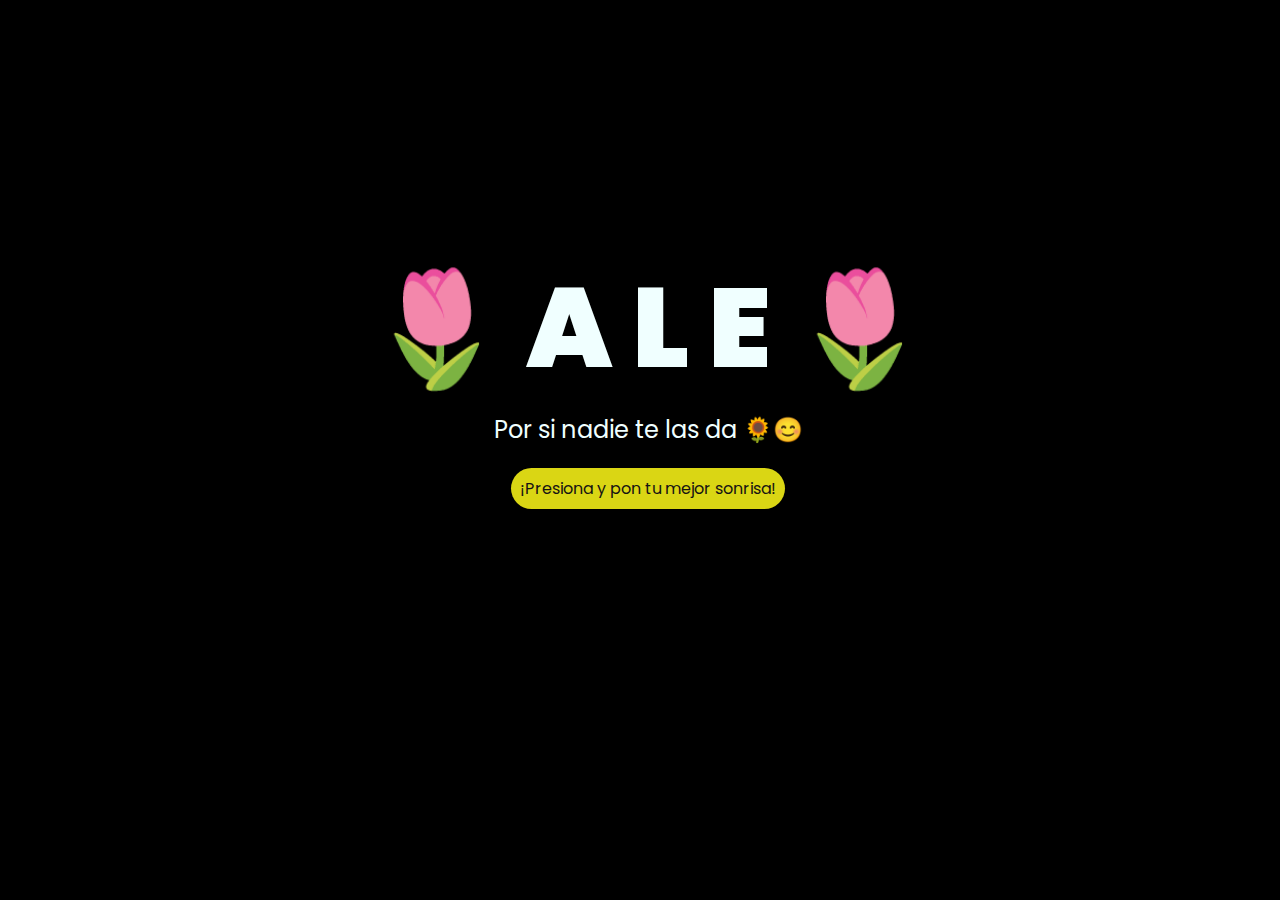
<file: index.html>
<!DOCTYPE html>
<html lang="es">

<head>
    <meta charset="UTF-8">
    <meta http-equiv="X-UA-Compatible" content="IE=edge">
    <meta name="viewport" content="width=device-width, initial-scale=1.0">
    <link rel="stylesheet" href="css/style.css">
    <link rel="icon" href="img/flowers.png" type="image/x-icon">
    <title>Flowers</title>
</head>

<body>
    <div class="greetings">
        <span>🌷</span>
        <span>A</span>
        <span>L</span>
        <span>E</span>
        <span>🌷</span>
    </div>
    <div class="description">
        <span>Por si nadie te las da 🌻😊</span>
    </div>
    <div class="button">
        <button class="botones">
            <a href="flower.html" style="color: #161313;">¡Presiona y pon tu mejor sonrisa!</a>
        </button>
    </div>
</body>

</html>
</file>
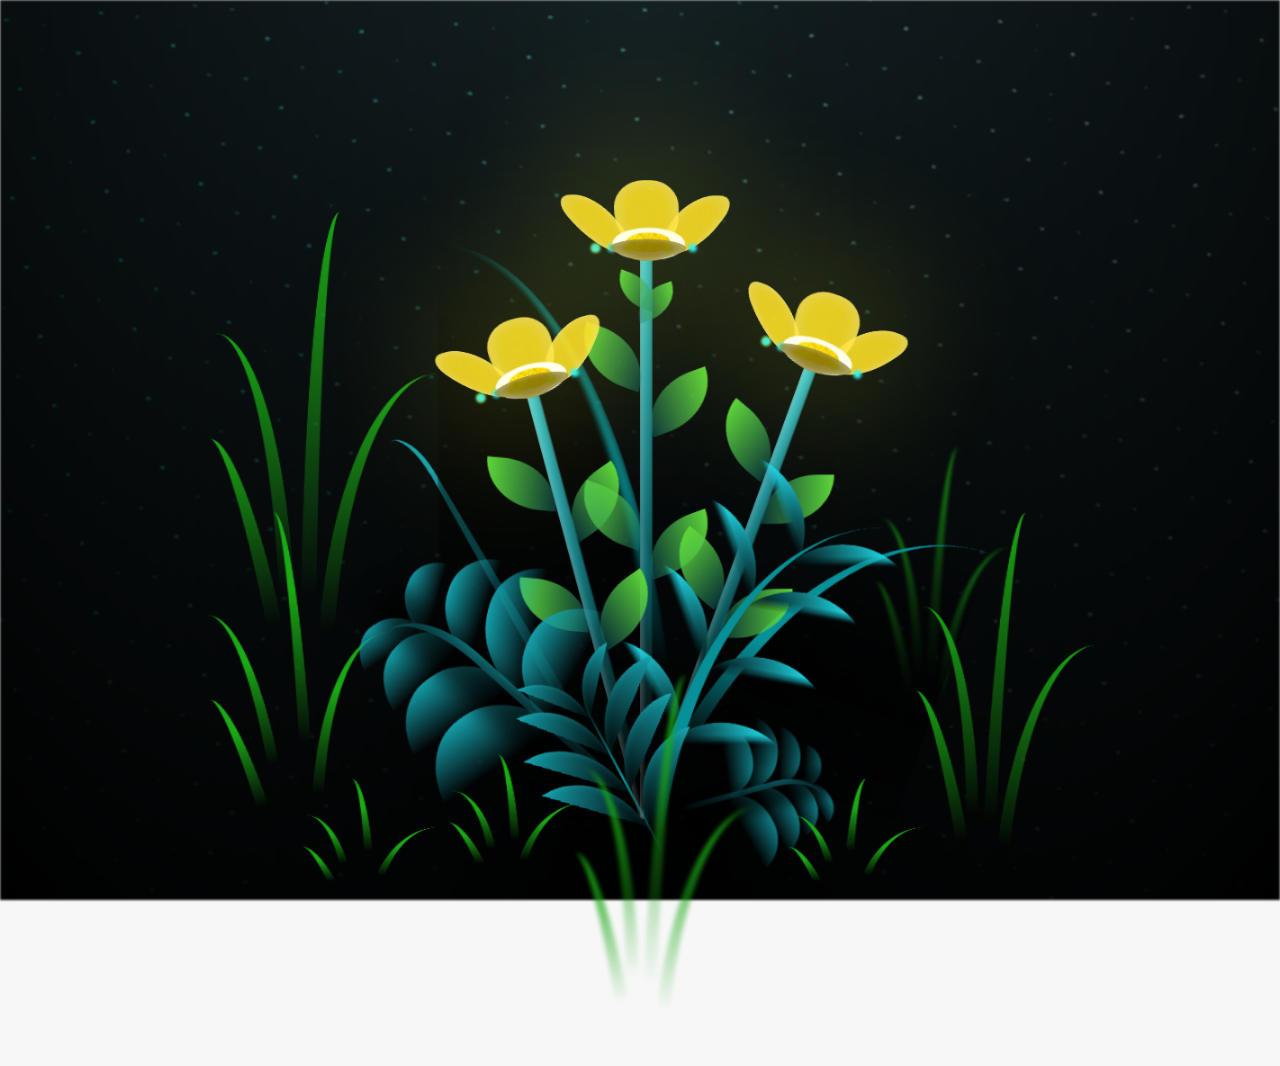
<file: flower.html>
<!DOCTYPE html>
<html lang="es">
  <head>
    <meta charset="UTF-8" />
    <meta http-equiv="X-UA-Compatible" content="IE=edge" />
    <meta name="viewport" content="width=device-width, initial-scale=1.0" />
    <link rel="stylesheet" href="css/main.css" />
    <link rel="icon" href="img/flowers.png" type="image/x-icon" />
    <title>Flower</title>
  </head>
  <body class="container">
    <audio src="sound/ChristianBasso&HaienQiu-Flowers.mp3" autoplay></audio>
    <div id="lyrics">
      
    </div>
    
    <h1 class="titulo">Estas flores amarillas son un reflejo de la alegría que traes a la vida. <br> <br>
      Asi no te conozca quiero que sepas que eres una increible chica.</h1>
    <div class="night"></div>
    <div class="flowers">
      <div class="flower flower--1">
        <div class="flower__leafs flower__leafs--1">
          <div class="flower__leaf flower__leaf--1"></div>
          <div class="flower__leaf flower__leaf--2"></div>
          <div class="flower__leaf flower__leaf--3"></div>
          <div class="flower__leaf flower__leaf--4"></div>
          <div class="flower__white-circle"></div>

          <div class="flower__light flower__light--1"></div>
          <div class="flower__light flower__light--2"></div>
          <div class="flower__light flower__light--3"></div>
          <div class="flower__light flower__light--4"></div>
          <div class="flower__light flower__light--5"></div>
          <div class="flower__light flower__light--6"></div>
          <div class="flower__light flower__light--7"></div>
          <div class="flower__light flower__light--8"></div>
        </div>
        <div class="flower__line">
          <div class="flower__line__leaf flower__line__leaf--1"></div>
          <div class="flower__line__leaf flower__line__leaf--2"></div>
          <div class="flower__line__leaf flower__line__leaf--3"></div>
          <div class="flower__line__leaf flower__line__leaf--4"></div>
          <div class="flower__line__leaf flower__line__leaf--5"></div>
          <div class="flower__line__leaf flower__line__leaf--6"></div>
        </div>
      </div>

      <div class="flower flower--2">
        <div class="flower__leafs flower__leafs--2">
          <div class="flower__leaf flower__leaf--1"></div>
          <div class="flower__leaf flower__leaf--2"></div>
          <div class="flower__leaf flower__leaf--3"></div>
          <div class="flower__leaf flower__leaf--4"></div>
          <div class="flower__white-circle"></div>

          <div class="flower__light flower__light--1"></div>
          <div class="flower__light flower__light--2"></div>
          <div class="flower__light flower__light--3"></div>
          <div class="flower__light flower__light--4"></div>
          <div class="flower__light flower__light--5"></div>
          <div class="flower__light flower__light--6"></div>
          <div class="flower__light flower__light--7"></div>
          <div class="flower__light flower__light--8"></div>
        </div>
        <div class="flower__line">
          <div class="flower__line__leaf flower__line__leaf--1"></div>
          <div class="flower__line__leaf flower__line__leaf--2"></div>
          <div class="flower__line__leaf flower__line__leaf--3"></div>
          <div class="flower__line__leaf flower__line__leaf--4"></div>
        </div>
      </div>

      <div class="flower flower--3">
        <div class="flower__leafs flower__leafs--3">
          <div class="flower__leaf flower__leaf--1"></div>
          <div class="flower__leaf flower__leaf--2"></div>
          <div class="flower__leaf flower__leaf--3"></div>
          <div class="flower__leaf flower__leaf--4"></div>
          <div class="flower__white-circle"></div>

          <div class="flower__light flower__light--1"></div>
          <div class="flower__light flower__light--2"></div>
          <div class="flower__light flower__light--3"></div>
          <div class="flower__light flower__light--4"></div>
          <div class="flower__light flower__light--5"></div>
          <div class="flower__light flower__light--6"></div>
          <div class="flower__light flower__light--7"></div>
          <div class="flower__light flower__light--8"></div>
        </div>
        <div class="flower__line">
          <div class="flower__line__leaf flower__line__leaf--1"></div>
          <div class="flower__line__leaf flower__line__leaf--2"></div>
          <div class="flower__line__leaf flower__line__leaf--3"></div>
          <div class="flower__line__leaf flower__line__leaf--4"></div>
        </div>
      </div>

      <div class="grow-ans" style="--d: 1.2s">
        <div class="flower__g-long">
          <div class="flower__g-long__top"></div>
          <div class="flower__g-long__bottom"></div>
        </div>
      </div>

      <div class="growing-grass">
        <div class="flower__grass flower__grass--1">
          <div class="flower__grass--top"></div>
          <div class="flower__grass--bottom"></div>
          <div class="flower__grass__leaf flower__grass__leaf--1"></div>
          <div class="flower__grass__leaf flower__grass__leaf--2"></div>
          <div class="flower__grass__leaf flower__grass__leaf--3"></div>
          <div class="flower__grass__leaf flower__grass__leaf--4"></div>
          <div class="flower__grass__leaf flower__grass__leaf--5"></div>
          <div class="flower__grass__leaf flower__grass__leaf--6"></div>
          <div class="flower__grass__leaf flower__grass__leaf--7"></div>
          <div class="flower__grass__leaf flower__grass__leaf--8"></div>
          <div class="flower__grass__overlay"></div>
        </div>
      </div>

      <div class="growing-grass">
        <div class="flower__grass flower__grass--2">
          <div class="flower__grass--top"></div>
          <div class="flower__grass--bottom"></div>
          <div class="flower__grass__leaf flower__grass__leaf--1"></div>
          <div class="flower__grass__leaf flower__grass__leaf--2"></div>
          <div class="flower__grass__leaf flower__grass__leaf--3"></div>
          <div class="flower__grass__leaf flower__grass__leaf--4"></div>
          <div class="flower__grass__leaf flower__grass__leaf--5"></div>
          <div class="flower__grass__leaf flower__grass__leaf--6"></div>
          <div class="flower__grass__leaf flower__grass__leaf--7"></div>
          <div class="flower__grass__leaf flower__grass__leaf--8"></div>
          <div class="flower__grass__overlay"></div>
        </div>
      </div>

      <div class="grow-ans" style="--d: 2.4s">
        <div class="flower__g-right flower__g-right--1">
          <div class="leaf"></div>
        </div>
      </div>

      <div class="grow-ans" style="--d: 2.8s">
        <div class="flower__g-right flower__g-right--2">
          <div class="leaf"></div>
        </div>
      </div>

      <div class="grow-ans" style="--d: 2.8s">
        <div class="flower__g-front">
          <div
            class="flower__g-front__leaf-wrapper flower__g-front__leaf-wrapper--1"
          >
            <div class="flower__g-front__leaf"></div>
          </div>
          <div
            class="flower__g-front__leaf-wrapper flower__g-front__leaf-wrapper--2"
          >
            <div class="flower__g-front__leaf"></div>
          </div>
          <div
            class="flower__g-front__leaf-wrapper flower__g-front__leaf-wrapper--3"
          >
            <div class="flower__g-front__leaf"></div>
          </div>
          <div
            class="flower__g-front__leaf-wrapper flower__g-front__leaf-wrapper--4"
          >
            <div class="flower__g-front__leaf"></div>
          </div>
          <div
            class="flower__g-front__leaf-wrapper flower__g-front__leaf-wrapper--5"
          >
            <div class="flower__g-front__leaf"></div>
          </div>
          <div
            class="flower__g-front__leaf-wrapper flower__g-front__leaf-wrapper--6"
          >
            <div class="flower__g-front__leaf"></div>
          </div>
          <div
            class="flower__g-front__leaf-wrapper flower__g-front__leaf-wrapper--7"
          >
            <div class="flower__g-front__leaf"></div>
          </div>
          <div
            class="flower__g-front__leaf-wrapper flower__g-front__leaf-wrapper--8"
          >
            <div class="flower__g-front__leaf"></div>
          </div>
          <div class="flower__g-front__line"></div>
        </div>
      </div>

      <div class="grow-ans" style="--d: 3.2s">
        <div class="flower__g-fr">
          <div class="leaf"></div>
          <div class="flower__g-fr__leaf flower__g-fr__leaf--1"></div>
          <div class="flower__g-fr__leaf flower__g-fr__leaf--2"></div>
          <div class="flower__g-fr__leaf flower__g-fr__leaf--3"></div>
          <div class="flower__g-fr__leaf flower__g-fr__leaf--4"></div>
          <div class="flower__g-fr__leaf flower__g-fr__leaf--5"></div>
          <div class="flower__g-fr__leaf flower__g-fr__leaf--6"></div>
          <div class="flower__g-fr__leaf flower__g-fr__leaf--7"></div>
          <div class="flower__g-fr__leaf flower__g-fr__leaf--8"></div>
        </div>
      </div>

      <div class="long-g long-g--0">
        <div class="grow-ans" style="--d: 3s">
          <div class="leaf leaf--0"></div>
        </div>
        <div class="grow-ans" style="--d: 2.2s">
          <div class="leaf leaf--1"></div>
        </div>
        <div class="grow-ans" style="--d: 3.4s">
          <div class="leaf leaf--2"></div>
        </div>
        <div class="grow-ans" style="--d: 3.6s">
          <div class="leaf leaf--3"></div>
        </div>
      </div>

      <div class="long-g long-g--1">
        <div class="grow-ans" style="--d: 3.6s">
          <div class="leaf leaf--0"></div>
        </div>
        <div class="grow-ans" style="--d: 3.8s">
          <div class="leaf leaf--1"></div>
        </div>
        <div class="grow-ans" style="--d: 4s">
          <div class="leaf leaf--2"></div>
        </div>
        <div class="grow-ans" style="--d: 4.2s">
          <div class="leaf leaf--3"></div>
        </div>
      </div>

      <div class="long-g long-g--2">
        <div class="grow-ans" style="--d: 4s">
          <div class="leaf leaf--0"></div>
        </div>
        <div class="grow-ans" style="--d: 4.2s">
          <div class="leaf leaf--1"></div>
        </div>
        <div class="grow-ans" style="--d: 4.4s">
          <div class="leaf leaf--2"></div>
        </div>
        <div class="grow-ans" style="--d: 4.6s">
          <div class="leaf leaf--3"></div>
        </div>
      </div>

      <div class="long-g long-g--3">
        <div class="grow-ans" style="--d: 4s">
          <div class="leaf leaf--0"></div>
        </div>
        <div class="grow-ans" style="--d: 4.2s">
          <div class="leaf leaf--1"></div>
        </div>
        <div class="grow-ans" style="--d: 3s">
          <div class="leaf leaf--2"></div>
        </div>
        <div class="grow-ans" style="--d: 3.6s">
          <div class="leaf leaf--3"></div>
        </div>
      </div>

      <div class="long-g long-g--4">
        <div class="grow-ans" style="--d: 4s">
          <div class="leaf leaf--0"></div>
        </div>
        <div class="grow-ans" style="--d: 4.2s">
          <div class="leaf leaf--1"></div>
        </div>
        <div class="grow-ans" style="--d: 3s">
          <div class="leaf leaf--2"></div>
        </div>
        <div class="grow-ans" style="--d: 3.6s">
          <div class="leaf leaf--3"></div>
        </div>
      </div>

      <div class="long-g long-g--5">
        <div class="grow-ans" style="--d: 4s">
          <div class="leaf leaf--0"></div>
        </div>
        <div class="grow-ans" style="--d: 4.2s">
          <div class="leaf leaf--1"></div>
        </div>
        <div class="grow-ans" style="--d: 3s">
          <div class="leaf leaf--2"></div>
        </div>
        <div class="grow-ans" style="--d: 3.6s">
          <div class="leaf leaf--3"></div>
        </div>
      </div>

      <div class="long-g long-g--6">
        <div class="grow-ans" style="--d: 4.2s">
          <div class="leaf leaf--0"></div>
        </div>
        <div class="grow-ans" style="--d: 4.4s">
          <div class="leaf leaf--1"></div>
        </div>
        <div class="grow-ans" style="--d: 4.6s">
          <div class="leaf leaf--2"></div>
        </div>
        <div class="grow-ans" style="--d: 4.8s">
          <div class="leaf leaf--3"></div>
        </div>
      </div>

      <div class="long-g long-g--7">
        <div class="grow-ans" style="--d: 3s">
          <div class="leaf leaf--0"></div>
        </div>
        <div class="grow-ans" style="--d: 3.2s">
          <div class="leaf leaf--1"></div>
        </div>
        <div class="grow-ans" style="--d: 3.5s">
          <div class="leaf leaf--2"></div>
        </div>
        <div class="grow-ans" style="--d: 3.6s">
          <div class="leaf leaf--3"></div>
        </div>
      </div>
    </div>
    <script src="js/anim.js"></script>
    <script src="js/main.js"></script>
  </body>
</html>
</file>
<file: css/style.css>
@import url('https://fonts.googleapis.com/css2?family=Poppins:ital,wght@0,500;1,900&display=swap');
*{
    font-family: 'Poppins',cursive;
}
body{
    color: azure;
    width: 100%;
    height: 82vh;
    display: flex;
    flex-direction: column;
    align-items: center;
    justify-content: center;
    background-color: black;
    /* padding-top: -30; */
}

.botones{
    padding: 9px;
    border-radius: 80px;
    background-color: transparent;
    border: none;
}

.botones a{
    background-color: #dad614;
    padding: 9px;
    border-radius: 80px;
    -webkit-border-radius: 80px;
    -moz-border-radius: 80px;
    -ms-border-radius: 80px;
    -o-border-radius: 80px;

}

.botones a:focus{
    background-color: rgb(50, 194, 194);
}

.greetings{
    font-size: 7rem;
    font-weight: 900;
}
.greetings > span{
    animation: glow 2.5s ease-in-out infinite;
}
@keyframes glow{
    0%, 100%{
        color: #d0e1e6;
        text-shadow: 0 0 12px #dad614, 0 0 50px #dad614, 0 0 100px #39c6d6;
    }
    10%, 90%{
        color: #111;
        text-shadow: none;
    }
}
.greetings > span:nth-child(2){
    animation-delay: .2s ;
}
.greetings > span:nth-child(3){
    animation-delay: .4s ;
}
.greetings > span:nth-child(4){
    animation-delay: .6s;
}
.greetings > span:nth-child(5){
    animation-delay: .8s;
}
.greetings > span:nth-child(6){
    animation-delay: 1s;
}

.description{
    font-size: 1.5rem;
    margin-bottom: 20px;
}

.button a{
    text-decoration: none;
    font-size: 1rem;
    color: #111;
}

@media screen and (max-width:574px){
    .greetings{
        display: block;
        font-size: 4rem;
        font-weight: 800;
        text-align: center;
    }
    .description{
        font-size: 2rem;
    }
    
    .button a{
        font-size: 1rem;
    }
}
</file>
<file: css/main.css>
*,
*::after,
*::before {
  padding: 0;
  margin: 0;
  box-sizing: border-box;
}

:root {
  --dark-color: #000;
}

body {
  display: flex;
  align-items: flex-end;
  justify-content: center;
  min-height: 100vh;
  background-color: var(--dark-color);
  overflow: hidden;
  perspective: 1000px;
}

#lyrics {
  font-size: 28px;
  font-family: "Franklin Gothic Medium", "Arial Narrow", Arial, sans-serif;
  color: white;
  position: absolute;
  margin-bottom: 20%;
  z-index: 1;
  font-weight: bold;
  letter-spacing: 4px;
}
@media only screen and (max-width: 600px) {
  /* Estilos específicos para dispositivos con un ancho máximo de 600px */
  #lyrics {
      font-size: 14px; /* Reduce el tamaño del texto para dispositivos más pequeños */
      margin-bottom: 530px;
      letter-spacing: 3px;
  }

}
.titulo {
  margin-bottom: 180px;
  font-family: "Arial Narrow", Arial, sans-serif;
  color: yellow;
  position: absolute;
  font-weight: bold;
  letter-spacing: 10px;
  opacity: 0;
  animation: fadeIn 3s ease-in-out forwards;
  text-align: center;
}
@keyframes fadeIn {
  from {
    opacity: 0;
  }
  to {
    opacity: 1;
  }
}

.night {
  z-index: -1;
  position: absolute;
  left: 50%;
  top: 0;
  transform: translateX(-50%);
  width: 100%;
  height: 100%;
  filter: blur(0.1vmin);
  background-image: radial-gradient(
      ellipse at top,
      transparent 0%,
      var(--dark-color)
    ),
    radial-gradient(
      ellipse at bottom,
      var(--dark-color),
      rgba(145, 233, 255, 0.2)
    ),
    repeating-linear-gradient(
      220deg,
      rgb(0, 0, 0) 0px,
      rgb(0, 0, 0) 19px,
      transparent 19px,
      transparent 22px
    ),
    repeating-linear-gradient(
      189deg,
      rgb(0, 0, 0) 0px,
      rgb(0, 0, 0) 19px,
      transparent 19px,
      transparent 22px
    ),
    repeating-linear-gradient(
      148deg,
      rgb(0, 0, 0) 0px,
      rgb(0, 0, 0) 19px,
      transparent 19px,
      transparent 22px
    ),
    linear-gradient(90deg, rgb(0, 255, 250), rgb(240, 240, 240));
}

.flowers {
  position: relative;
  transform: scale(0.9);
  /*margin-bottom: 100px;
  */
}

@media only screen and (max-width: 600px) {
  /* Estilos específicos para dispositivos con un ancho máximo de 600px */
.flowers {
      font-size: 14px;
      margin-bottom: 35%;
      letter-spacing: 3px;
      transform: scale(1.0);
}

}

.flower {
  position: absolute;
  bottom: 10vmin;
  transform-origin: bottom center;
  z-index: 10;
  --fl-speed: 0.8s;
}
.flower--1 {
  -webkit-animation: moving-flower-1 4s linear infinite;
  animation: moving-flower-1 4s linear infinite;
}
.flower--1 .flower__line {
  height: 70vmin;
  -webkit-animation-delay: 0.3s;
  animation-delay: 0.3s;
}
.flower--1 .flower__line__leaf--1 {
  -webkit-animation: blooming-leaf-right var(--fl-speed) 1.6s backwards;
  animation: blooming-leaf-right var(--fl-speed) 1.6s backwards;
}
.flower--1 .flower__line__leaf--2 {
  -webkit-animation: blooming-leaf-right var(--fl-speed) 1.4s backwards;
  animation: blooming-leaf-right var(--fl-speed) 1.4s backwards;
}
.flower--1 .flower__line__leaf--3 {
  -webkit-animation: blooming-leaf-left var(--fl-speed) 1.2s backwards;
  animation: blooming-leaf-left var(--fl-speed) 1.2s backwards;
}
.flower--1 .flower__line__leaf--4 {
  -webkit-animation: blooming-leaf-left var(--fl-speed) 1s backwards;
  animation: blooming-leaf-left var(--fl-speed) 1s backwards;
}
.flower--1 .flower__line__leaf--5 {
  -webkit-animation: blooming-leaf-right var(--fl-speed) 1.8s backwards;
  animation: blooming-leaf-right var(--fl-speed) 1.8s backwards;
}
.flower--1 .flower__line__leaf--6 {
  -webkit-animation: blooming-leaf-left var(--fl-speed) 2s backwards;
  animation: blooming-leaf-left var(--fl-speed) 2s backwards;
}
.flower--2 {
  left: 50%;
  transform: rotate(20deg);
  -webkit-animation: moving-flower-2 4s linear infinite;
  animation: moving-flower-2 4s linear infinite;
}
.flower--2 .flower__line {
  height: 60vmin;
  -webkit-animation-delay: 0.6s;
  animation-delay: 0.6s;
}
.flower--2 .flower__line__leaf--1 {
  -webkit-animation: blooming-leaf-right var(--fl-speed) 1.9s backwards;
  animation: blooming-leaf-right var(--fl-speed) 1.9s backwards;
}
.flower--2 .flower__line__leaf--2 {
  -webkit-animation: blooming-leaf-right var(--fl-speed) 1.7s backwards;
  animation: blooming-leaf-right var(--fl-speed) 1.7s backwards;
}
.flower--2 .flower__line__leaf--3 {
  -webkit-animation: blooming-leaf-left var(--fl-speed) 1.5s backwards;
  animation: blooming-leaf-left var(--fl-speed) 1.5s backwards;
}
.flower--2 .flower__line__leaf--4 {
  -webkit-animation: blooming-leaf-left var(--fl-speed) 1.3s backwards;
  animation: blooming-leaf-left var(--fl-speed) 1.3s backwards;
}
.flower--3 {
  left: 50%;
  transform: rotate(-15deg);
  -webkit-animation: moving-flower-3 4s linear infinite;
  animation: moving-flower-3 4s linear infinite;
}
.flower--3 .flower__line {
  -webkit-animation-delay: 0.9s;
  animation-delay: 0.9s;
}
.flower--3 .flower__line__leaf--1 {
  -webkit-animation: blooming-leaf-right var(--fl-speed) 2.5s backwards;
  animation: blooming-leaf-right var(--fl-speed) 2.5s backwards;
}
.flower--3 .flower__line__leaf--2 {
  -webkit-animation: blooming-leaf-right var(--fl-speed) 2.3s backwards;
  animation: blooming-leaf-right var(--fl-speed) 2.3s backwards;
}
.flower--3 .flower__line__leaf--3 {
  -webkit-animation: blooming-leaf-left var(--fl-speed) 2.1s backwards;
  animation: blooming-leaf-left var(--fl-speed) 2.1s backwards;
}
.flower--3 .flower__line__leaf--4 {
  -webkit-animation: blooming-leaf-left var(--fl-speed) 1.9s backwards;
  animation: blooming-leaf-left var(--fl-speed) 1.9s backwards;
}
.flower__leafs {
  position: relative;
  -webkit-animation: blooming-flower 2s backwards;
  animation: blooming-flower 2s backwards;
}
.flower__leafs--1 {
  -webkit-animation-delay: 1.1s;
  animation-delay: 1.1s;
}
.flower__leafs--2 {
  -webkit-animation-delay: 1.4s;
  animation-delay: 1.4s;
}
.flower__leafs--3 {
  -webkit-animation-delay: 1.7s;
  animation-delay: 1.7s;
}
.flower__leafs::after {
  content: "";
  position: absolute;
  left: 0;
  top: 0;
  transform: translate(-50%, -100%);
  width: 8vmin;
  height: 8vmin;
  background-color: #f9fd25;
  /* background-color: #fd2525; */
  filter: blur(10vmin);
}
.flower__leaf {
  position: absolute;
  bottom: 0;
  left: 50%;
  width: 8vmin;
  height: 11vmin;
  border-radius: 51% 49% 47% 53%/44% 45% 55% 69%;
  background-color: #253bfd;
  background-color: #fddd25;
  transform-origin: bottom center;
  opacity: 0.9;
  box-shadow: inset 0 0 2vmin rgba(255, 255, 255, 0.5);
}
.flower__leaf--1 {
  transform: translate(-10%, 1%) rotateY(40deg) rotateX(-50deg);
}
.flower__leaf--2 {
  transform: translate(-50%, -4%) rotateX(40deg);
}
.flower__leaf--3 {
  transform: translate(-90%, 0%) rotateY(45deg) rotateX(50deg);
}
.flower__leaf--4 {
  width: 8vmin;
  height: 8vmin;
  transform-origin: bottom left;
  border-radius: 4vmin 10vmin 4vmin 4vmin;
  transform: translate(0%, 18%) rotateX(70deg) rotate(-43deg);
  background-color: #7c6901;
  z-index: 1;
  opacity: 0.8;
}
.flower__white-circle {
  position: absolute;
  left: -3.5vmin;
  top: -3vmin;
  width: 9vmin;
  height: 4vmin;
  border-radius: 50%;
  background-color: #fff;
}
.flower__white-circle::after {
  content: "";
  position: absolute;
  left: 50%;
  top: 45%;
  transform: translate(-50%, -50%);
  width: 60%;
  height: 60%;
  border-radius: inherit;
  background-image: repeating-linear-gradient(
      135deg,
      rgba(0, 0, 0, 0.03) 0px,
      rgba(0, 0, 0, 0.03) 1px,
      transparent 1px,
      transparent 12px
    ),
    repeating-linear-gradient(
      45deg,
      rgba(0, 0, 0, 0.03) 0px,
      rgba(0, 0, 0, 0.03) 1px,
      transparent 1px,
      transparent 12px
    ),
    repeating-linear-gradient(
      67.5deg,
      rgba(0, 0, 0, 0.03) 0px,
      rgba(0, 0, 0, 0.03) 1px,
      transparent 1px,
      transparent 12px
    ),
    repeating-linear-gradient(
      135deg,
      rgba(0, 0, 0, 0.03) 0px,
      rgba(0, 0, 0, 0.03) 1px,
      transparent 1px,
      transparent 12px
    ),
    repeating-linear-gradient(
      45deg,
      rgba(0, 0, 0, 0.03) 0px,
      rgba(0, 0, 0, 0.03) 1px,
      transparent 1px,
      transparent 12px
    ),
    repeating-linear-gradient(
      112.5deg,
      rgba(0, 0, 0, 0.03) 0px,
      rgba(0, 0, 0, 0.03) 1px,
      transparent 1px,
      transparent 12px
    ),
    repeating-linear-gradient(
      112.5deg,
      rgba(0, 0, 0, 0.03) 0px,
      rgba(0, 0, 0, 0.03) 1px,
      transparent 1px,
      transparent 12px
    ),
    repeating-linear-gradient(
      45deg,
      rgba(0, 0, 0, 0.03) 0px,
      rgba(0, 0, 0, 0.03) 1px,
      transparent 1px,
      transparent 12px
    ),
    repeating-linear-gradient(
      22.5deg,
      rgba(0, 0, 0, 0.03) 0px,
      rgba(0, 0, 0, 0.03) 1px,
      transparent 1px,
      transparent 12px
    ),
    repeating-linear-gradient(
      45deg,
      rgba(0, 0, 0, 0.03) 0px,
      rgba(0, 0, 0, 0.03) 1px,
      transparent 1px,
      transparent 12px
    ),
    repeating-linear-gradient(
      22.5deg,
      rgba(0, 0, 0, 0.03) 0px,
      rgba(0, 0, 0, 0.03) 1px,
      transparent 1px,
      transparent 12px
    ),
    repeating-linear-gradient(
      135deg,
      rgba(0, 0, 0, 0.03) 0px,
      rgba(0, 0, 0, 0.03) 1px,
      transparent 1px,
      transparent 12px
    ),
    repeating-linear-gradient(
      157.5deg,
      rgba(0, 0, 0, 0.03) 0px,
      rgba(0, 0, 0, 0.03) 1px,
      transparent 1px,
      transparent 12px
    ),
    repeating-linear-gradient(
      67.5deg,
      rgba(0, 0, 0, 0.03) 0px,
      rgba(0, 0, 0, 0.03) 1px,
      transparent 1px,
      transparent 12px
    ),
    repeating-linear-gradient(
      67.5deg,
      rgba(0, 0, 0, 0.03) 0px,
      rgba(0, 0, 0, 0.03) 1px,
      transparent 1px,
      transparent 12px
    ),
    linear-gradient(90deg, rgb(255, 235, 18), rgb(255, 206, 0));
}
.flower__line {
  height: 55vmin;
  width: 1.5vmin;
  background-image: linear-gradient(
      to left,
      rgba(0, 0, 0, 0.2),
      transparent,
      rgba(255, 255, 255, 0.2)
    ),
    linear-gradient(to top, transparent 10%, #14757a, #39c6d6);
  box-shadow: inset 0 0 2px rgba(0, 0, 0, 0.5);
  -webkit-animation: grow-flower-tree 4s backwards;
  animation: grow-flower-tree 4s backwards;
}
.flower__line__leaf {
  --w: 7vmin;
  --h: calc(var(--w) + 2vmin);
  position: absolute;
  top: 20%;
  left: 90%;
  width: var(--w);
  height: var(--h);
  border-top-right-radius: var(--h);
  border-bottom-left-radius: var(--h);
  background-image: linear-gradient(to top, rgba(20, 117, 122, 0.4), #5ed639);
}
.flower__line__leaf--1 {
  transform: rotate(70deg) rotateY(30deg);
}
.flower__line__leaf--2 {
  top: 45%;
  transform: rotate(70deg) rotateY(30deg);
}
.flower__line__leaf--3,
.flower__line__leaf--4,
.flower__line__leaf--6 {
  border-top-right-radius: 0;
  border-bottom-left-radius: 0;
  border-top-left-radius: var(--h);
  border-bottom-right-radius: var(--h);
  left: -460%;
  top: 12%;
  transform: rotate(-70deg) rotateY(30deg);
}
.flower__line__leaf--4 {
  top: 40%;
}
.flower__line__leaf--5 {
  top: 0;
  transform-origin: left;
  transform: rotate(70deg) rotateY(30deg) scale(0.6);
}
.flower__line__leaf--6 {
  top: -2%;
  left: -450%;
  transform-origin: right;
  transform: rotate(-70deg) rotateY(30deg) scale(0.6);
}
.flower__light {
  position: absolute;
  bottom: 0vmin;
  width: 1vmin;
  height: 1vmin;
  background-color: rgb(255, 251, 0);
  border-radius: 50%;
  filter: blur(0.2vmin);
  -webkit-animation: light-ans 4s linear infinite backwards;
  animation: light-ans 4s linear infinite backwards;
}
.flower__light:nth-child(odd) {
  background-color: #23f0ff;
}
.flower__light--1 {
  left: -2vmin;
  -webkit-animation-delay: 1s;
  animation-delay: 1s;
}
.flower__light--2 {
  left: 3vmin;
  -webkit-animation-delay: 0.5s;
  animation-delay: 0.5s;
}
.flower__light--3 {
  left: -6vmin;
  -webkit-animation-delay: 0.3s;
  animation-delay: 0.3s;
}
.flower__light--4 {
  left: 6vmin;
  -webkit-animation-delay: 0.9s;
  animation-delay: 0.9s;
}
.flower__light--5 {
  left: -1vmin;
  -webkit-animation-delay: 1.5s;
  animation-delay: 1.5s;
}
.flower__light--6 {
  left: -4vmin;
  -webkit-animation-delay: 3s;
  animation-delay: 3s;
}
.flower__light--7 {
  left: 3vmin;
  -webkit-animation-delay: 2s;
  animation-delay: 2s;
}
.flower__light--8 {
  left: -6vmin;
  -webkit-animation-delay: 3.5s;
  animation-delay: 3.5s;
}
.flower__grass {
  --c: #159faa;
  --line-w: 1.5vmin;
  position: absolute;
  bottom: 12vmin;
  left: -7vmin;
  display: flex;
  flex-direction: column;
  align-items: flex-end;
  z-index: 20;
  transform-origin: bottom center;
  transform: rotate(-48deg) rotateY(40deg);
}
.flower__grass--1 {
  -webkit-animation: moving-grass 2s linear infinite;
  animation: moving-grass 2s linear infinite;
}
.flower__grass--2 {
  left: 2vmin;
  bottom: 10vmin;
  transform: scale(0.5) rotate(75deg) rotateX(10deg) rotateY(-200deg);
  opacity: 0.8;
  z-index: 0;
  -webkit-animation: moving-grass--2 1.5s linear infinite;
  animation: moving-grass--2 1.5s linear infinite;
}
.flower__grass--top {
  width: 7vmin;
  height: 10vmin;
  border-top-right-radius: 100%;
  border-right: var(--line-w) solid var(--c);
  transform-origin: bottom center;
  transform: rotate(-2deg);
}
.flower__grass--bottom {
  margin-top: -2px;
  width: var(--line-w);
  height: 25vmin;
  background-image: linear-gradient(to top, transparent, var(--c));
}
.flower__grass__leaf {
  --size: 10vmin;
  position: absolute;
  width: calc(var(--size) * 2.1);
  height: var(--size);
  border-top-left-radius: var(--size);
  border-top-right-radius: var(--size);
  background-image: linear-gradient(
    to top,
    transparent,
    transparent 30%,
    var(--c)
  );
  z-index: 100;
}
.flower__grass__leaf--1 {
  top: -6%;
  left: 30%;
  --size: 6vmin;
  transform: rotate(-20deg);
  -webkit-animation: growing-grass-ans--1 2s 2.6s backwards;
  animation: growing-grass-ans--1 2s 2.6s backwards;
}
@-webkit-keyframes growing-grass-ans--1 {
  0% {
    transform-origin: bottom left;
    transform: rotate(-20deg) scale(0);
  }
}
@keyframes growing-grass-ans--1 {
  0% {
    transform-origin: bottom left;
    transform: rotate(-20deg) scale(0);
  }
}
.flower__grass__leaf--2 {
  top: -5%;
  left: -110%;
  --size: 6vmin;
  transform: rotate(10deg);
  -webkit-animation: growing-grass-ans--2 2s 2.4s linear backwards;
  animation: growing-grass-ans--2 2s 2.4s linear backwards;
}
@-webkit-keyframes growing-grass-ans--2 {
  0% {
    transform-origin: bottom right;
    transform: rotate(10deg) scale(0);
  }
}
@keyframes growing-grass-ans--2 {
  0% {
    transform-origin: bottom right;
    transform: rotate(10deg) scale(0);
  }
}
.flower__grass__leaf--3 {
  top: 5%;
  left: 60%;
  --size: 8vmin;
  transform: rotate(-18deg) rotateX(-20deg);
  -webkit-animation: growing-grass-ans--3 2s 2.2s linear backwards;
  animation: growing-grass-ans--3 2s 2.2s linear backwards;
}
@-webkit-keyframes growing-grass-ans--3 {
  0% {
    transform-origin: bottom left;
    transform: rotate(-18deg) rotateX(-20deg) scale(0);
  }
}
@keyframes growing-grass-ans--3 {
  0% {
    transform-origin: bottom left;
    transform: rotate(-18deg) rotateX(-20deg) scale(0);
  }
}
.flower__grass__leaf--4 {
  top: 6%;
  left: -135%;
  --size: 8vmin;
  transform: rotate(2deg);
  -webkit-animation: growing-grass-ans--4 2s 2s linear backwards;
  animation: growing-grass-ans--4 2s 2s linear backwards;
}
@-webkit-keyframes growing-grass-ans--4 {
  0% {
    transform-origin: bottom right;
    transform: rotate(2deg) scale(0);
  }
}
@keyframes growing-grass-ans--4 {
  0% {
    transform-origin: bottom right;
    transform: rotate(2deg) scale(0);
  }
}
.flower__grass__leaf--5 {
  top: 20%;
  left: 60%;
  --size: 10vmin;
  transform: rotate(-24deg) rotateX(-20deg);
  -webkit-animation: growing-grass-ans--5 2s 1.8s linear backwards;
  animation: growing-grass-ans--5 2s 1.8s linear backwards;
}
@-webkit-keyframes growing-grass-ans--5 {
  0% {
    transform-origin: bottom left;
    transform: rotate(-24deg) rotateX(-20deg) scale(0);
  }
}
@keyframes growing-grass-ans--5 {
  0% {
    transform-origin: bottom left;
    transform: rotate(-24deg) rotateX(-20deg) scale(0);
  }
}
.flower__grass__leaf--6 {
  top: 22%;
  left: -180%;
  --size: 10vmin;
  transform: rotate(10deg);
  -webkit-animation: growing-grass-ans--6 2s 1.6s linear backwards;
  animation: growing-grass-ans--6 2s 1.6s linear backwards;
}
@-webkit-keyframes growing-grass-ans--6 {
  0% {
    transform-origin: bottom right;
    transform: rotate(10deg) scale(0);
  }
}
@keyframes growing-grass-ans--6 {
  0% {
    transform-origin: bottom right;
    transform: rotate(10deg) scale(0);
  }
}
.flower__grass__leaf--7 {
  top: 39%;
  left: 70%;
  --size: 10vmin;
  transform: rotate(-10deg);
  -webkit-animation: growing-grass-ans--7 2s 1.4s linear backwards;
  animation: growing-grass-ans--7 2s 1.4s linear backwards;
}
@-webkit-keyframes growing-grass-ans--7 {
  0% {
    transform-origin: bottom left;
    transform: rotate(-10deg) scale(0);
  }
}
@keyframes growing-grass-ans--7 {
  0% {
    transform-origin: bottom left;
    transform: rotate(-10deg) scale(0);
  }
}
.flower__grass__leaf--8 {
  top: 40%;
  left: -215%;
  --size: 11vmin;
  transform: rotate(10deg);
  -webkit-animation: growing-grass-ans--8 2s 1.2s linear backwards;
  animation: growing-grass-ans--8 2s 1.2s linear backwards;
}
@-webkit-keyframes growing-grass-ans--8 {
  0% {
    transform-origin: bottom right;
    transform: rotate(10deg) scale(0);
  }
}
@keyframes growing-grass-ans--8 {
  0% {
    transform-origin: bottom right;
    transform: rotate(10deg) scale(0);
  }
}
.flower__grass__overlay {
  position: absolute;
  top: -10%;
  right: 0%;
  width: 100%;
  height: 100%;
  background-color: rgba(0, 0, 0, 0.6);
  filter: blur(1.5vmin);
  z-index: 100;
}
.flower__g-long {
  --w: 2vmin;
  --h: 6vmin;
  --c: #159faa;
  position: absolute;
  bottom: 10vmin;
  left: -3vmin;
  transform-origin: bottom center;
  transform: rotate(-30deg) rotateY(-20deg);
  display: flex;
  flex-direction: column;
  align-items: flex-end;
  -webkit-animation: flower-g-long-ans 3s linear infinite;
  animation: flower-g-long-ans 3s linear infinite;
}
@-webkit-keyframes flower-g-long-ans {
  0%,
  100% {
    transform: rotate(-30deg) rotateY(-20deg);
  }
  50% {
    transform: rotate(-32deg) rotateY(-20deg);
  }
}
@keyframes flower-g-long-ans {
  0%,
  100% {
    transform: rotate(-30deg) rotateY(-20deg);
  }
  50% {
    transform: rotate(-32deg) rotateY(-20deg);
  }
}
.flower__g-long__top {
  top: calc(var(--h) * -1);
  width: calc(var(--w) + 1vmin);
  height: var(--h);
  border-top-right-radius: 100%;
  border-right: 0.7vmin solid var(--c);
  transform: translate(-0.7vmin, 1vmin);
}
.flower__g-long__bottom {
  width: var(--w);
  height: 50vmin;
  transform-origin: bottom center;
  background-image: linear-gradient(to top, transparent 30%, var(--c));
  box-shadow: inset 0 0 2px rgba(0, 0, 0, 0.5);
  -webkit-clip-path: polygon(35% 0, 65% 1%, 100% 100%, 0% 100%);
  clip-path: polygon(35% 0, 65% 1%, 100% 100%, 0% 100%);
}
.flower__g-right {
  position: absolute;
  bottom: 6vmin;
  left: -2vmin;
  transform-origin: bottom left;
  transform: rotate(20deg);
}
.flower__g-right .leaf {
  width: 30vmin;
  height: 50vmin;
  border-top-left-radius: 100%;
  border-left: 2vmin solid #079097;
  background-image: linear-gradient(
    to bottom,
    transparent,
    var(--dark-color) 60%
  );
  mask-image: linear-gradient(to top, transparent 30%, #079097 60%);
}
.flower__g-right--1 {
  -webkit-animation: flower-g-right-ans 2.5s linear infinite;
  animation: flower-g-right-ans 2.5s linear infinite;
}
.flower__g-right--2 {
  left: 5vmin;
  transform: rotateY(-180deg);
  -webkit-animation: flower-g-right-ans--2 3s linear infinite;
  animation: flower-g-right-ans--2 3s linear infinite;
}
.flower__g-right--2 .leaf {
  height: 75vmin;
  filter: blur(0.3vmin);
  opacity: 0.8;
}
@-webkit-keyframes flower-g-right-ans {
  0%,
  100% {
    transform: rotate(20deg);
  }
  50% {
    transform: rotate(24deg) rotateX(-20deg);
  }
}
@keyframes flower-g-right-ans {
  0%,
  100% {
    transform: rotate(20deg);
  }
  50% {
    transform: rotate(24deg) rotateX(-20deg);
  }
}
@-webkit-keyframes flower-g-right-ans--2 {
  0%,
  100% {
    transform: rotateY(-180deg) rotate(0deg) rotateX(-20deg);
  }
  50% {
    transform: rotateY(-180deg) rotate(6deg) rotateX(-20deg);
  }
}
@keyframes flower-g-right-ans--2 {
  0%,
  100% {
    transform: rotateY(-180deg) rotate(0deg) rotateX(-20deg);
  }
  50% {
    transform: rotateY(-180deg) rotate(6deg) rotateX(-20deg);
  }
}
.flower__g-front {
  position: absolute;
  bottom: 6vmin;
  left: 2.5vmin;
  z-index: 100;
  transform-origin: bottom center;
  transform: rotate(-28deg) rotateY(30deg) scale(1.04);
  -webkit-animation: flower__g-front-ans 2s linear infinite;
  animation: flower__g-front-ans 2s linear infinite;
}
@-webkit-keyframes flower__g-front-ans {
  0%,
  100% {
    transform: rotate(-28deg) rotateY(30deg) scale(1.04);
  }
  50% {
    transform: rotate(-35deg) rotateY(40deg) scale(1.04);
  }
}
@keyframes flower__g-front-ans {
  0%,
  100% {
    transform: rotate(-28deg) rotateY(30deg) scale(1.04);
  }
  50% {
    transform: rotate(-35deg) rotateY(40deg) scale(1.04);
  }
}
.flower__g-front__line {
  width: 0.3vmin;
  height: 20vmin;
  background-image: linear-gradient(
    to top,
    transparent,
    #079097,
    transparent 100%
  );
  position: relative;
}
.flower__g-front__leaf-wrapper {
  position: absolute;
  top: 0;
  left: 0;
  transform-origin: bottom left;
  transform: rotate(10deg);
}
.flower__g-front__leaf-wrapper:nth-child(even) {
  left: 0vmin;
  transform: rotateY(-180deg) rotate(5deg);
  -webkit-animation: flower__g-front__leaf-left-ans 1s ease-in backwards;
  animation: flower__g-front__leaf-left-ans 1s ease-in backwards;
}
.flower__g-front__leaf-wrapper:nth-child(odd) {
  -webkit-animation: flower__g-front__leaf-ans 1s ease-in backwards;
  animation: flower__g-front__leaf-ans 1s ease-in backwards;
}
.flower__g-front__leaf-wrapper--1 {
  top: -8vmin;
  transform: scale(0.7);
  -webkit-animation: flower__g-front__leaf-ans 1s 5.5s ease-in backwards !important;
  animation: flower__g-front__leaf-ans 1s 5.5s ease-in backwards !important;
}
.flower__g-front__leaf-wrapper--2 {
  top: -8vmin;
  transform: rotateY(-180deg) scale(0.7) !important;
  -webkit-animation: flower__g-front__leaf-left-ans-2 1s 4.6s ease-in backwards !important;
  animation: flower__g-front__leaf-left-ans-2 1s 4.6s ease-in backwards !important;
}
.flower__g-front__leaf-wrapper--3 {
  top: -3vmin;
  -webkit-animation: flower__g-front__leaf-ans 1s 4.6s ease-in backwards;
  animation: flower__g-front__leaf-ans 1s 4.6s ease-in backwards;
}
.flower__g-front__leaf-wrapper--4 {
  top: -3vmin;
  transform: rotateY(-180deg) scale(0.9) !important;
  -webkit-animation: flower__g-front__leaf-left-ans-2 1s 4.6s ease-in backwards !important;
  animation: flower__g-front__leaf-left-ans-2 1s 4.6s ease-in backwards !important;
}
@-webkit-keyframes flower__g-front__leaf-left-ans-2 {
  0% {
    transform: rotateY(-180deg) scale(0);
  }
}
@keyframes flower__g-front__leaf-left-ans-2 {
  0% {
    transform: rotateY(-180deg) scale(0);
  }
}
.flower__g-front__leaf-wrapper--5,
.flower__g-front__leaf-wrapper--6 {
  top: 2vmin;
}
.flower__g-front__leaf-wrapper--7,
.flower__g-front__leaf-wrapper--8 {
  top: 6.5vmin;
}
.flower__g-front__leaf-wrapper--2 {
  -webkit-animation-delay: 5.2s !important;
  animation-delay: 5.2s !important;
}
.flower__g-front__leaf-wrapper--3 {
  -webkit-animation-delay: 4.9s !important;
  animation-delay: 4.9s !important;
}
.flower__g-front__leaf-wrapper--5 {
  -webkit-animation-delay: 4.3s !important;
  animation-delay: 4.3s !important;
}
.flower__g-front__leaf-wrapper--6 {
  -webkit-animation-delay: 4.1s !important;
  animation-delay: 4.1s !important;
}
.flower__g-front__leaf-wrapper--7 {
  -webkit-animation-delay: 3.8s !important;
  animation-delay: 3.8s !important;
}
.flower__g-front__leaf-wrapper--8 {
  -webkit-animation-delay: 3.5s !important;
  animation-delay: 3.5s !important;
}
@-webkit-keyframes flower__g-front__leaf-ans {
  0% {
    transform: rotate(10deg) scale(0);
  }
}
@keyframes flower__g-front__leaf-ans {
  0% {
    transform: rotate(10deg) scale(0);
  }
}
@-webkit-keyframes flower__g-front__leaf-left-ans {
  0% {
    transform: rotateY(-180deg) rotate(5deg) scale(0);
  }
}
@keyframes flower__g-front__leaf-left-ans {
  0% {
    transform: rotateY(-180deg) rotate(5deg) scale(0);
  }
}
.flower__g-front__leaf {
  width: 10vmin;
  height: 10vmin;
  border-radius: 100% 0% 0% 100%/100% 100% 0% 0%;
  box-shadow: inset 0 2px 1vmin hsla(184deg, 97%, 58%, 0.2);
  background-image: linear-gradient(
      to bottom left,
      transparent,
      var(--dark-color)
    ),
    linear-gradient(to bottom right, #159faa 50%, transparent 50%, transparent);
  -webkit-mask-image: linear-gradient(
    to bottom right,
    #159faa 50%,
    transparent 50%,
    transparent
  );
  mask-image: linear-gradient(
    to bottom right,
    #159faa 50%,
    transparent 50%,
    transparent
  );
}
.flower__g-fr {
  position: absolute;
  bottom: -4vmin;
  left: vmin;
  transform-origin: bottom left;
  z-index: 10;
  -webkit-animation: flower__g-fr-ans 2s linear infinite;
  animation: flower__g-fr-ans 2s linear infinite;
}
@-webkit-keyframes flower__g-fr-ans {
  0%,
  100% {
    transform: rotate(2deg);
  }
  50% {
    transform: rotate(4deg);
  }
}
@keyframes flower__g-fr-ans {
  0%,
  100% {
    transform: rotate(2deg);
  }
  50% {
    transform: rotate(4deg);
  }
}
.flower__g-fr .leaf {
  width: 30vmin;
  height: 50vmin;
  border-top-left-radius: 100%;
  border-left: 2vmin solid #079097;
  mask-image: linear-gradient(to top, transparent 25%, #079097 50%);
  position: relative;
  z-index: 1;
}
.flower__g-fr__leaf {
  position: absolute;
  top: 0;
  left: 0;
  width: 10vmin;
  height: 10vmin;
  border-radius: 100% 0% 0% 100%/100% 100% 0% 0%;
  box-shadow: inset 0 2px 1vmin hsla(184deg, 97%, 58%, 0.2);
  background-image: linear-gradient(
      to bottom left,
      transparent,
      var(--dark-color) 98%
    ),
    linear-gradient(to bottom right, #23f0ff 45%, transparent 50%, transparent);
  mask-image: linear-gradient(
    135deg,
    #159faa 40%,
    transparent 50%,
    transparent
  );
}
.flower__g-fr__leaf--1 {
  left: 20vmin;
  transform: rotate(45deg);
  -webkit-animation: flower__g-fr-leaft-ans-1 0.5s 5.2s linear backwards;
  animation: flower__g-fr-leaft-ans-1 0.5s 5.2s linear backwards;
}
@-webkit-keyframes flower__g-fr-leaft-ans-1 {
  0% {
    transform-origin: left;
    transform: rotate(45deg) scale(0);
  }
}
@keyframes flower__g-fr-leaft-ans-1 {
  0% {
    transform-origin: left;
    transform: rotate(45deg) scale(0);
  }
}
.flower__g-fr__leaf--2 {
  left: 12vmin;
  top: -7vmin;
  transform: rotate(25deg) rotateY(-180deg);
  -webkit-animation: flower__g-fr-leaft-ans-6 0.5s 5s linear backwards;
  animation: flower__g-fr-leaft-ans-6 0.5s 5s linear backwards;
}
.flower__g-fr__leaf--3 {
  left: 15vmin;
  top: 6vmin;
  transform: rotate(55deg);
  -webkit-animation: flower__g-fr-leaft-ans-5 0.5s 4.8s linear backwards;
  animation: flower__g-fr-leaft-ans-5 0.5s 4.8s linear backwards;
}
.flower__g-fr__leaf--4 {
  left: 6vmin;
  top: -2vmin;
  transform: rotate(25deg) rotateY(-180deg);
  -webkit-animation: flower__g-fr-leaft-ans-6 0.5s 4.6s linear backwards;
  animation: flower__g-fr-leaft-ans-6 0.5s 4.6s linear backwards;
}
.flower__g-fr__leaf--5 {
  left: 10vmin;
  top: 14vmin;
  transform: rotate(55deg);
  -webkit-animation: flower__g-fr-leaft-ans-5 0.5s 4.4s linear backwards;
  animation: flower__g-fr-leaft-ans-5 0.5s 4.4s linear backwards;
}
@-webkit-keyframes flower__g-fr-leaft-ans-5 {
  0% {
    transform-origin: left;
    transform: rotate(55deg) scale(0);
  }
}
@keyframes flower__g-fr-leaft-ans-5 {
  0% {
    transform-origin: left;
    transform: rotate(55deg) scale(0);
  }
}
.flower__g-fr__leaf--6 {
  left: 0vmin;
  top: 6vmin;
  transform: rotate(25deg) rotateY(-180deg);
  -webkit-animation: flower__g-fr-leaft-ans-6 0.5s 4.2s linear backwards;
  animation: flower__g-fr-leaft-ans-6 0.5s 4.2s linear backwards;
}
@-webkit-keyframes flower__g-fr-leaft-ans-6 {
  0% {
    transform-origin: right;
    transform: rotate(25deg) rotateY(-180deg) scale(0);
  }
}
@keyframes flower__g-fr-leaft-ans-6 {
  0% {
    transform-origin: right;
    transform: rotate(25deg) rotateY(-180deg) scale(0);
  }
}
.flower__g-fr__leaf--7 {
  left: 5vmin;
  top: 22vmin;
  transform: rotate(45deg);
  -webkit-animation: flower__g-fr-leaft-ans-7 0.5s 4s linear backwards;
  animation: flower__g-fr-leaft-ans-7 0.5s 4s linear backwards;
}
@-webkit-keyframes flower__g-fr-leaft-ans-7 {
  0% {
    transform-origin: left;
    transform: rotate(45deg) scale(0);
  }
}
@keyframes flower__g-fr-leaft-ans-7 {
  0% {
    transform-origin: left;
    transform: rotate(45deg) scale(0);
  }
}
.flower__g-fr__leaf--8 {
  left: -4vmin;
  top: 15vmin;
  transform: rotate(15deg) rotateY(-180deg);
  -webkit-animation: flower__g-fr-leaft-ans-8 0.5s 3.8s linear backwards;
  animation: flower__g-fr-leaft-ans-8 0.5s 3.8s linear backwards;
}
@-webkit-keyframes flower__g-fr-leaft-ans-8 {
  0% {
    transform-origin: right;
    transform: rotate(15deg) rotateY(-180deg) scale(0);
  }
}
@keyframes flower__g-fr-leaft-ans-8 {
  0% {
    transform-origin: right;
    transform: rotate(15deg) rotateY(-180deg) scale(0);
  }
}

.long-g {
  position: absolute;
  bottom: 25vmin;
  left: -42vmin;
  transform-origin: bottom left;
}
.long-g--1 {
  bottom: 0vmin;
  transform: scale(0.8) rotate(-5deg);
}
.long-g--1 .leaf {
  mask-image: linear-gradient(
    to top,
    transparent 40%,
    #079097 80%
  ) !important;
}
.long-g--1 .leaf--1 {
  --w: 5vmin;
  --h: 60vmin;
  left: -2vmin;
  transform: rotate(3deg) rotateY(-180deg);
}
.long-g--2,
.long-g--3 {
  bottom: -3vmin;
  left: -35vmin;
  transform-origin: center;
  transform: scale(0.6) rotateX(60deg);
}
.long-g--2 .leaf,
.long-g--3 .leaf {
  mask-image: linear-gradient(
    to top,
    transparent 50%,
    #079097 80%
  ) !important;
}
.long-g--2 .leaf--1,
.long-g--3 .leaf--1 {
  left: -1vmin;
  transform: rotateY(-180deg);
}
.long-g--3 {
  left: -17vmin;
  bottom: 0vmin;
}
.long-g--3 .leaf {
  mask-image: linear-gradient(
    to top,
    transparent 40%,
    #079097 80%
  ) !important;
}
.long-g--4 {
  left: 25vmin;
  bottom: -3vmin;
  transform-origin: center;
  transform: scale(0.6) rotateX(60deg);
}
.long-g--4 .leaf {
  mask-image: linear-gradient(
    to top,
    transparent 50%,
    #079097 80%
  ) !important;
}
.long-g--5 {
  left: 42vmin;
  bottom: 0vmin;
  transform: scale(0.8) rotate(2deg);
}
.long-g--6 {
  left: 0vmin;
  bottom: -20vmin;
  z-index: 100;
  filter: blur(0.3vmin);
  transform: scale(0.8) rotate(2deg);
}
.long-g--7 {
  left: 35vmin;
  bottom: 20vmin;
  z-index: -1;
  filter: blur(0.3vmin);
  transform: scale(0.6) rotate(2deg);
  opacity: 0.7;
}
.long-g .leaf {
  --w: 15vmin;
  --h: 40vmin;
  --c: #1aaa15;
  position: absolute;
  bottom: 0;
  width: var(--w);
  height: var(--h);
  border-top-left-radius: 100%;
  border-left: 2vmin solid var(--c);
  mask-image: linear-gradient(
    to top,
    transparent 20%,
    var(--dark-color)
  );
  transform-origin: bottom center;
}
.long-g .leaf--0 {
  left: 2vmin;
  -webkit-animation: leaf-ans-1 4s linear infinite;
  animation: leaf-ans-1 4s linear infinite;
}
.long-g .leaf--1 {
  --w: 5vmin;
  --h: 60vmin;
  -webkit-animation: leaf-ans-1 4s linear infinite;
  animation: leaf-ans-1 4s linear infinite;
}
.long-g .leaf--2 {
  --w: 10vmin;
  --h: 40vmin;
  left: -0.5vmin;
  bottom: 5vmin;
  transform-origin: bottom left;
  transform: rotateY(-180deg);
  -webkit-animation: leaf-ans-2 3s linear infinite;
  animation: leaf-ans-2 3s linear infinite;
}
.long-g .leaf--3 {
  --w: 5vmin;
  --h: 30vmin;
  left: -1vmin;
  bottom: 3.2vmin;
  transform-origin: bottom left;
  transform: rotate(-10deg) rotateY(-180deg);
  -webkit-animation: leaf-ans-3 3s linear infinite;
  animation: leaf-ans-3 3s linear infinite;
}

@-webkit-keyframes leaf-ans-1 {
  0%,
  100% {
    transform: rotate(-5deg) scale(1);
  }
  50% {
    transform: rotate(5deg) scale(1.1);
  }
}

@keyframes leaf-ans-1 {
  0%,
  100% {
    transform: rotate(-5deg) scale(1);
  }
  50% {
    transform: rotate(5deg) scale(1.1);
  }
}
@-webkit-keyframes leaf-ans-2 {
  0%,
  100% {
    transform: rotateY(-180deg) rotate(5deg);
  }
  50% {
    transform: rotateY(-180deg) rotate(0deg) scale(1.1);
  }
}
@keyframes leaf-ans-2 {
  0%,
  100% {
    transform: rotateY(-180deg) rotate(5deg);
  }
  50% {
    transform: rotateY(-180deg) rotate(0deg) scale(1.1);
  }
}
@-webkit-keyframes leaf-ans-3 {
  0%,
  100% {
    transform: rotate(-10deg) rotateY(-180deg);
  }
  50% {
    transform: rotate(-20deg) rotateY(-180deg);
  }
}
@keyframes leaf-ans-3 {
  0%,
  100% {
    transform: rotate(-10deg) rotateY(-180deg);
  }
  50% {
    transform: rotate(-20deg) rotateY(-180deg);
  }
}
.grow-ans {
  -webkit-animation: grow-ans 2s var(--d) backwards;
  animation: grow-ans 2s var(--d) backwards;
}

@-webkit-keyframes grow-ans {
  0% {
    transform: scale(0);
    opacity: 0;
  }
}

@keyframes grow-ans {
  0% {
    transform: scale(0);
    opacity: 0;
  }
}
@-webkit-keyframes light-ans {
  0% {
    opacity: 0;
    transform: translateY(0vmin);
  }
  25% {
    opacity: 1;
    transform: translateY(-5vmin) translateX(-2vmin);
  }
  50% {
    opacity: 1;
    transform: translateY(-15vmin) translateX(2vmin);
    filter: blur(0.2vmin);
  }
  75% {
    transform: translateY(-20vmin) translateX(-2vmin);
    filter: blur(0.2vmin);
  }
  100% {
    transform: translateY(-30vmin);
    opacity: 0;
    filter: blur(1vmin);
  }
}
@keyframes light-ans {
  0% {
    opacity: 0;
    transform: translateY(0vmin);
  }
  25% {
    opacity: 1;
    transform: translateY(-5vmin) translateX(-2vmin);
  }
  50% {
    opacity: 1;
    transform: translateY(-15vmin) translateX(2vmin);
    filter: blur(0.2vmin);
  }
  75% {
    transform: translateY(-20vmin) translateX(-2vmin);
    filter: blur(0.2vmin);
  }
  100% {
    transform: translateY(-30vmin);
    opacity: 0;
    filter: blur(1vmin);
  }
}
@-webkit-keyframes moving-flower-1 {
  0%,
  100% {
    transform: rotate(2deg);
  }
  50% {
    transform: rotate(-2deg);
  }
}
@keyframes moving-flower-1 {
  0%,
  100% {
    transform: rotate(2deg);
  }
  50% {
    transform: rotate(-2deg);
  }
}
@-webkit-keyframes moving-flower-2 {
  0%,
  100% {
    transform: rotate(18deg);
  }
  50% {
    transform: rotate(14deg);
  }
}
@keyframes moving-flower-2 {
  0%,
  100% {
    transform: rotate(18deg);
  }
  50% {
    transform: rotate(14deg);
  }
}
@-webkit-keyframes moving-flower-3 {
  0%,
  100% {
    transform: rotate(-18deg);
  }
  50% {
    transform: rotate(-20deg) rotateY(-10deg);
  }
}
@keyframes moving-flower-3 {
  0%,
  100% {
    transform: rotate(-18deg);
  }
  50% {
    transform: rotate(-20deg) rotateY(-10deg);
  }
}
@-webkit-keyframes blooming-leaf-right {
  0% {
    transform-origin: left;
    transform: rotate(70deg) rotateY(30deg) scale(0);
  }
}
@keyframes blooming-leaf-right {
  0% {
    transform-origin: left;
    transform: rotate(70deg) rotateY(30deg) scale(0);
  }
}
@-webkit-keyframes blooming-leaf-left {
  0% {
    transform-origin: right;
    transform: rotate(-70deg) rotateY(30deg) scale(0);
  }
}
@keyframes blooming-leaf-left {
  0% {
    transform-origin: right;
    transform: rotate(-70deg) rotateY(30deg) scale(0);
  }
}
@-webkit-keyframes grow-flower-tree {
  0% {
    height: 0;
    border-radius: 1vmin;
  }
}
@keyframes grow-flower-tree {
  0% {
    height: 0;
    border-radius: 1vmin;
  }
}
@-webkit-keyframes blooming-flower {
  0% {
    transform: scale(0);
  }
}
@keyframes blooming-flower {
  0% {
    transform: scale(0);
  }
}
@-webkit-keyframes moving-grass {
  0%,
  100% {
    transform: rotate(-48deg) rotateY(40deg);
  }
  50% {
    transform: rotate(-50deg) rotateY(40deg);
  }
}
@keyframes moving-grass {
  0%,
  100% {
    transform: rotate(-48deg) rotateY(40deg);
  }
  50% {
    transform: rotate(-50deg) rotateY(40deg);
  }
}
@-webkit-keyframes moving-grass--2 {
  0%,
  100% {
    transform: scale(0.5) rotate(75deg) rotateX(10deg) rotateY(-200deg);
  }
  50% {
    transform: scale(0.5) rotate(79deg) rotateX(10deg) rotateY(-200deg);
  }
}
@keyframes moving-grass--2 {
  0%,
  100% {
    transform: scale(0.5) rotate(75deg) rotateX(10deg) rotateY(-200deg);
  }
  50% {
    transform: scale(0.5) rotate(79deg) rotateX(10deg) rotateY(-200deg);
  }
}
.growing-grass {
  -webkit-animation: growing-grass-ans 1s 2s backwards;
  animation: growing-grass-ans 1s 2s backwards;
}

@-webkit-keyframes growing-grass-ans {
  0% {
    transform: scale(0);
  }
}

@keyframes growing-grass-ans {
  0% {
    transform: scale(0);
  }
}
.container * {
  -webkit-animation-play-state: paused !important;
  animation-play-state: paused !important;
} /*# sourceMappingURL=main.css.map */


/* Reset de estilos básicos */
body, h1, p {
  margin: 0;
  padding: 0;
}

/* Estilos generales */
body {
  font-family: 'Arial', sans-serif;
  background-color: #f7f7f7;
  color: #333;
}

.container {
  max-width: 1200px;
  margin: 0 auto;
  padding: 20px;
}

h1 {
  font-size: 2em;
  line-height: 1.5;
  margin-bottom: 20px;
}

/* Media Queries para tamaños de pantalla diferentes */
@media screen and (max-width: 600px) {
  /* Estilos para pantallas pequeñas */
  h1 {
      font-size: 1.5em;
  }
}

@media screen and (min-width: 601px) and (max-width: 1024px) {
  /* Estilos para pantallas medianas */
  h1 {
      font-size: 1.8em;
  }
}

@media screen and (min-width: 1025px) {
  /* Estilos para pantallas grandes */
  h1 {
      font-size: 2em;
  }
}

/* Agregar más estilos según sea necesario */
</file>
